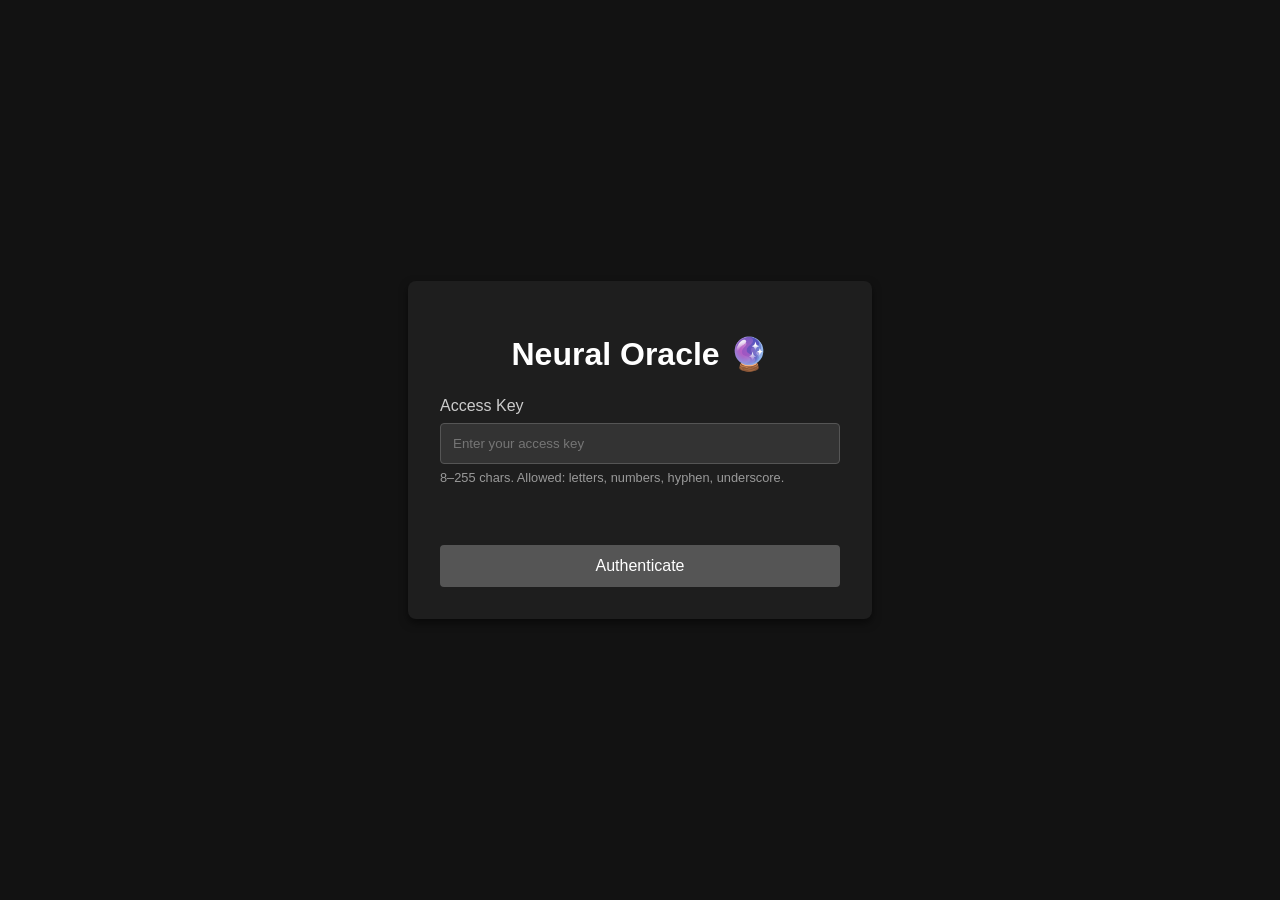
<file: static/auth.html>
<!DOCTYPE html>
<html lang="en">
<head>
    <meta charset="UTF-8">
    <meta name="viewport" content="width=device-width, initial-scale=1.0">
    <title>Neural Oracle</title>
    <link rel="stylesheet" href="/static/style.css">
</head>
<body class="auth">
    <div class="auth__container">
        <form class="auth-form">
            <h1 class="auth-form__title">Neural Oracle 🔮</h1>
            <div class="auth-form__field">
                <label class="auth-form__label" for="access-key">Access Key</label>
                <input class="auth-form__input" type="text" id="access-key" name="access_key" placeholder="Enter your access key" required minlength="8" maxlength="255" pattern="[A-Za-z0-9_-]{8,255}" title="Use 8-255 characters: letters, numbers, hyphen, underscore.">
                <p class="auth-form__help">8–255 chars. Allowed: letters, numbers, hyphen, underscore.</p>
            </div>
            <p class="auth-form__error"></p>
            <button class="auth-form__button" type="submit">Authenticate</button>
        </form>
    </div>

    <script src="/static/script.js"></script>
</body>
</html>
</file>
<file: static/style.css>
body {
  background-color: #121212;
}

.card {
  border: 1px solid #333333;
  background-color: #1d1d1d;
  border-radius: 12px;
}

.card__header {
  color: white;
  padding: 8px;
}

.input {
  background-color: #272727;
  border: 1px solid #444444;
  border-radius: 8px;
}

.auth {
  background-color: #121212;
  color: #ffffff;
  display: flex;
  justify-content: center;
  align-items: center;
  height: 100vh;
  margin: 0;
  font-family: Arial, sans-serif;
}

.auth__container {
  background-color: #1e1e1e;
  padding: 2rem;
  border-radius: 8px;
  box-shadow: 0 4px 8px rgba(0, 0, 0, 0.5);
  width: 100%;
  max-width: 400px;
}

.auth-form {
  display: flex;
  flex-direction: column;
}

.auth-form__title {
  color: #ffffff;
  text-align: center;
  margin-bottom: 1.5rem;
}

.auth-form__field {
  margin-bottom: 1rem;
}

.auth-form__label {
  color: #cccccc;
  display: block;
  margin-bottom: 0.5rem;
}

.auth-form__help {
  color: #9a9a9a;
  font-size: 0.8rem;
  margin: 0.35rem 0 0;
}

.auth-form__input {
  background-color: #333333;
  color: #ffffff;
  border: 1px solid #555555;
  padding: 0.75rem;
  border-radius: 4px;
  width: 100%;
  box-sizing: border-box;
}

.auth-form__input:focus {
  outline: none;
  border-color: #007bff;
}

.auth-form__error {
  color: #ff5555;
  font-size: 0.875rem;
  text-align: center;
  margin: 0.5rem 0 0;
  min-height: 1.25rem;
}

.auth-form__button {
  background-color: #007bff;
  color: #ffffff;
  border: none;
  padding: 0.75rem;
  border-radius: 4px;
  cursor: pointer;
  font-size: 1rem;
  margin-top: 1rem;
}

.auth-form__button:hover {
  background-color: #0056b3;
}

.auth-form__button:disabled {
  background-color: #555555;
  cursor: not-allowed;
}

.chat {
  background-color: #121212;
  color: #ffffff;
  display: flex;
  justify-content: center;
  align-items: center;
  height: 100vh;
  margin: 0;
  font-family: Arial, sans-serif;
}

.chat__container {
  background-color: #1e1e1e;
  padding: 1rem;
  border-radius: 8px;
  box-shadow: 0 4px 8px rgba(0, 0, 0, 0.5);
  width: 100%;
  max-width: 600px;
  display: flex;
  flex-direction: column;
  height: 80vh;
}

.chat__header {
  display: flex;
  align-items: center;
  justify-content: space-between;
  margin-bottom: 1rem;
}

.chat__title {
  color: #ffffff;
  margin: 0;
  font-size: 1.25rem;
}

.chat__logout-button {
  background: transparent;
  color: #aaaaaa;
  border: 1px solid #555555;
  padding: 0.35rem 0.75rem;
  border-radius: 4px;
  cursor: pointer;
  font-size: 0.85rem;
  transition: color 0.15s, border-color 0.15s;
}

.chat__logout-button:hover {
  color: #ffffff;
  border-color: #888888;
}

.chat__messages {
  flex: 1;
  overflow-y: auto;
  padding: 1rem;
  background-color: #222222;
  border-radius: 4px;
  margin-bottom: 1rem;
}

.chat-message {
  margin-bottom: 1rem;
  display: flex;
}

.chat-message--user {
  justify-content: flex-end;
}

.chat-message--user .chat-message__bubble {
  background-color: #007bff;
  color: #ffffff;
}

.chat-message--response {
  justify-content: flex-start;
}

.chat-message--response .chat-message__bubble {
  background-color: #333333;
  color: #ffffff;
}

.chat-message__inner {
  display: flex;
  flex-direction: column;
  max-width: 70%;
}

.chat-message--user .chat-message__inner {
  align-items: flex-end;
}

.chat-message--response .chat-message__inner {
  align-items: flex-start;
}

.chat-message__bubble {
  padding: 0.75rem;
  border-radius: 8px;
  white-space: pre-wrap;
  word-break: break-word;
}

.chat-message__time {
  font-size: 0.7rem;
  color: #888888;
  margin-top: 0.3rem;
  white-space: nowrap;
}

.chat__compose {
  display: flex;
  flex-direction: column;
}

.chat__input-form {
  display: flex;
}

.chat__input-meta {
  display: flex;
  justify-content: flex-end;
  padding-top: 0.3rem;
}

.chat__char-count {
  font-size: 0.75rem;
  color: #888888;
  transition: color 0.15s;
}

.chat__char-count--warning {
  color: #ffaa00;
}

.chat__char-count--over {
  color: #ff5555;
}

.chat__input {
  flex: 1;
  background-color: #333333;
  color: #ffffff;
  border: 1px solid #555555;
  padding: 0.75rem;
  border-radius: 4px 0 0 4px;
}

.chat__input:focus {
  outline: none;
  border-color: #007bff;
}

.chat__input:disabled {
  opacity: 0.5;
  cursor: not-allowed;
}

.chat__send-button {
  background-color: #007bff;
  color: #ffffff;
  border: none;
  padding: 0.75rem 1rem;
  border-radius: 0 4px 4px 0;
  cursor: pointer;
  font-size: 1rem;
}

.chat__send-button:hover {
  background-color: #0056b3;
}

.chat__send-button:disabled {
  background-color: #555555;
  cursor: not-allowed;
}

.chat__empty {
  color: #777777;
  text-align: center;
  margin-top: 2rem;
  font-size: 0.95rem;
}

.chat-message--typing .chat-message__bubble {
  display: flex;
  align-items: center;
  gap: 4px;
  padding: 0.75rem 1rem;
}

.dot {
  display: inline-block;
  width: 7px;
  height: 7px;
  border-radius: 50%;
  background-color: #aaaaaa;
  animation: dot-bounce 1.2s infinite ease-in-out;
}

.dot:nth-child(1) { animation-delay: 0s; }
.dot:nth-child(2) { animation-delay: 0.2s; }
.dot:nth-child(3) { animation-delay: 0.4s; }

@keyframes dot-bounce {
  0%, 60%, 100% { transform: translateY(0);    opacity: 0.5; }
  30%            { transform: translateY(-5px); opacity: 1;   }
}
</file>
